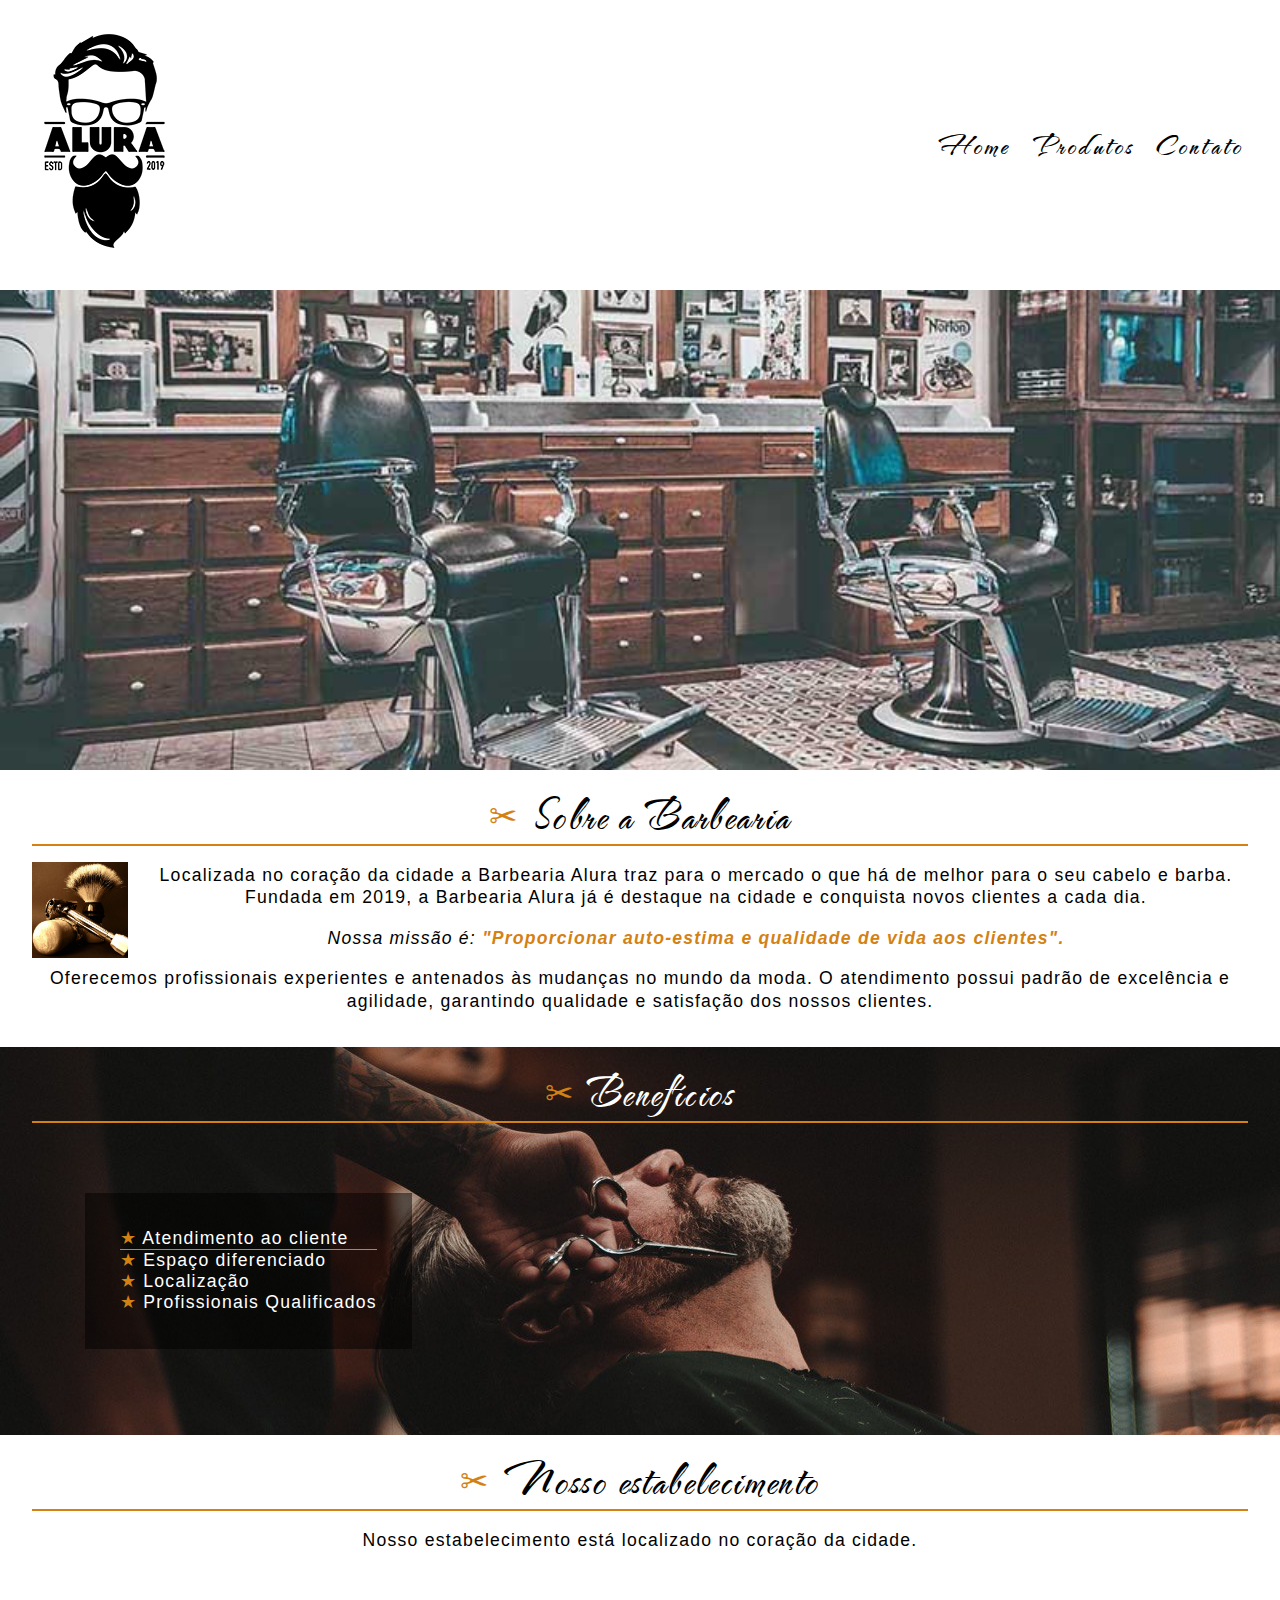
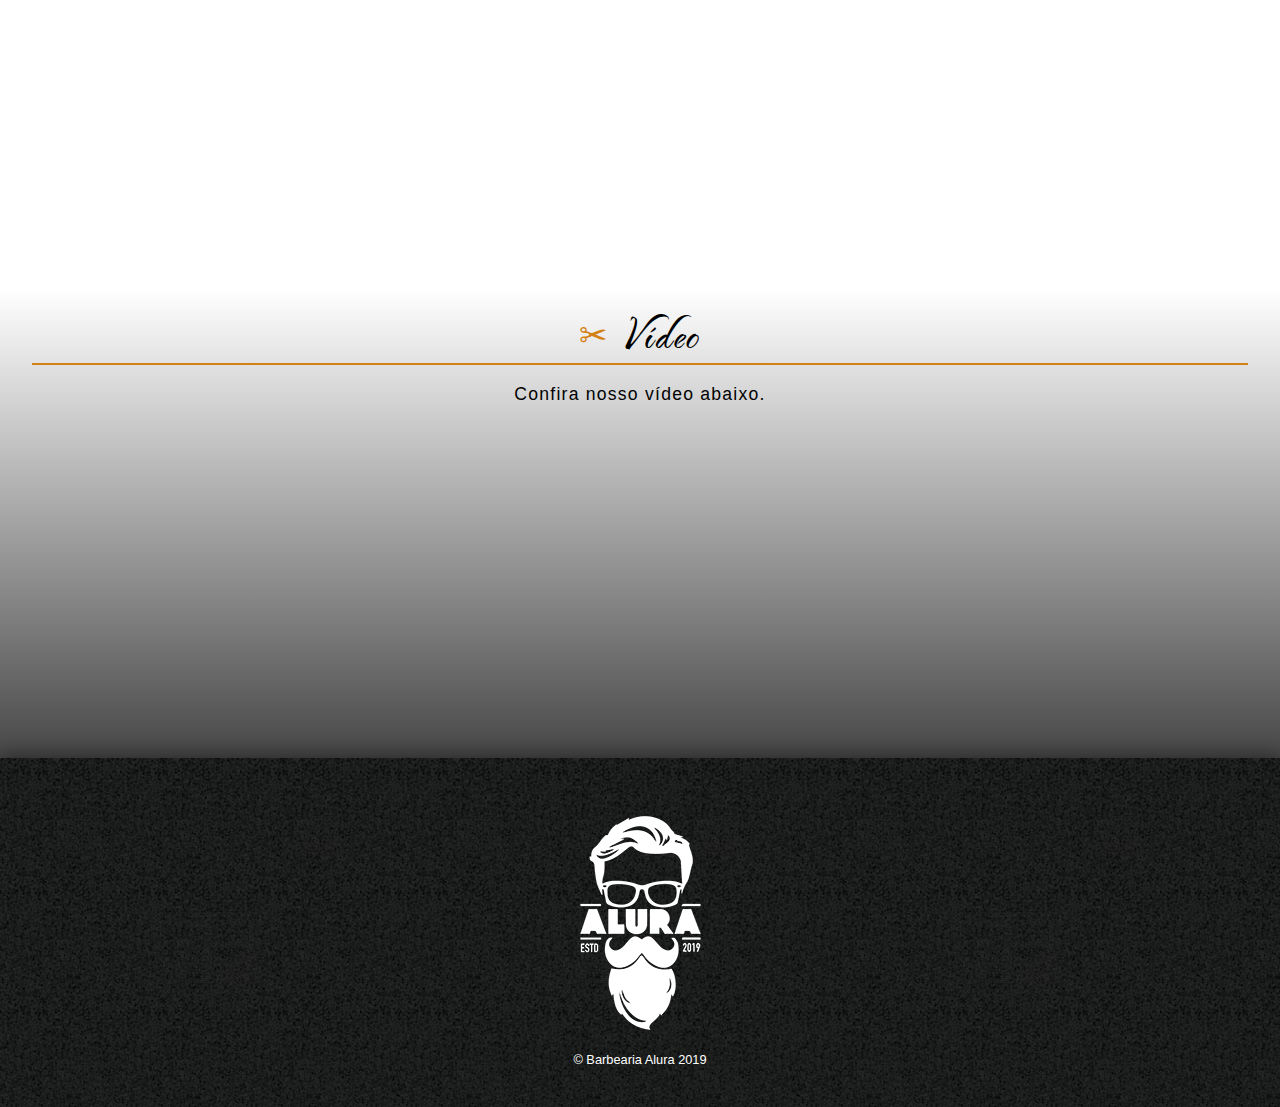
<file: index.html>
<!DOCTYPE html>
<html lang="pt-br">
<head>
    <meta charset="UTF-8">
    <meta name="viewport" content="width=device-width">    
    <title>Babearia Alura</title>
    <link rel="stylesheet" href="style.css">
</head>
<body>
    <header>        
            <h1><img src="img/logo.png" alt=""></h1>
            <nav>
                <li>
                    <a href="index.html">Home</a>
                </li>
                <li>
                    <a href="produtos.html">Produtos</a>
                </li>
                <li>
                    <a href="contato.html">Contato</a>
                </li>
            </nav>
    </header>
    <main>
        <img class="banner" src="img/banner.jpg" alt="banner">
        <section class="sobre">
            <h2>
                 Sobre a Barbearia
            </h2>
            <img class="img-utensilios" src="img/utensilios.jpg" alt="utensilios da barbearia">           
            <p>
                Localizada no coração da cidade a Barbearia Alura traz para o mercado o que há de melhor para o seu cabelo e barba. Fundada em 2019, a Barbearia Alura já é destaque na cidade e conquista novos clientes a cada dia.
            </p>
            <p>
                <em>Nossa missão é: <strong class="missao">"Proporcionar auto-estima e qualidade de vida aos clientes".</strong></em>
            </p>
            <p>
                Oferecemos profissionais experientes e antenados às mudanças no mundo da moda. O atendimento possui padrão de excelência e agilidade, garantindo qualidade e satisfação dos nossos clientes.
            </p>
        </section>
        <section class="beneficios">
            <h2>
                Benefícios
            </h2>
            <ul class="list-bene">
                <li class="itens-list-bene">
                     Atendimento ao cliente
                </li>
                <li class="itens-list-bene">
                     Espaço diferenciado
                </li>
                <li class="itens-list-bene">
                     Localização
                </li>
                <li class="itens-list-bene">
                     Profissionais Qualificados
                </li>
            </ul>
        </section>
        <section class="mapa">
            <h2>               
                Nosso estabelecimento
            </h2>
            <p>
                Nosso estabelecimento está localizado no coração da cidade.
            </p>
            <iframe src="https://www.google.com/maps/embed?pb=!1m18!1m12!1m3!1d3718.8267277794234!2d-45.75866946098827!3d-21.238718512432875!2m3!1f0!2f0!3f0!3m2!1i1024!2i768!4f13.1!3m3!1m2!1s0x94b590046071af6d%3A0xddf04259a4fef8ec!2sAv.%20Get%C3%BAlio%20Vargas%20-%20Centro%2C%20Campos%20Gerais%20-%20MG%2C%2037160-000!5e0!3m2!1spt-BR!2sbr!4v1657220575225!5m2!1spt-BR!2sbr" width="560" height="300" style="border:0;" allowfullscreen="" loading="lazy" referrerpolicy="no-referrer-when-downgrade"></iframe>
        </section>
        <section class="video">
            <h2>                
                Vídeo
            </h2>
            <p>
                Confira nosso vídeo abaixo.
            </p>
            
            <iframe width="560" height="315" src="https://www.youtube.com/embed/wcVVXUV0YUY" title="YouTube video player" frameborder="0" allow="accelerometer; autoplay; clipboard-write; encrypted-media; gyroscope; picture-in-picture" allowfullscreen></iframe>            
        </section>
    </main>
    <footer>      
        <img src="img/logo-branco.png" alt="logo branca">
        <p>
            &copy;  Barbearia Alura 2019
        </p>       
    </footer>
</body>
</html>
</file>
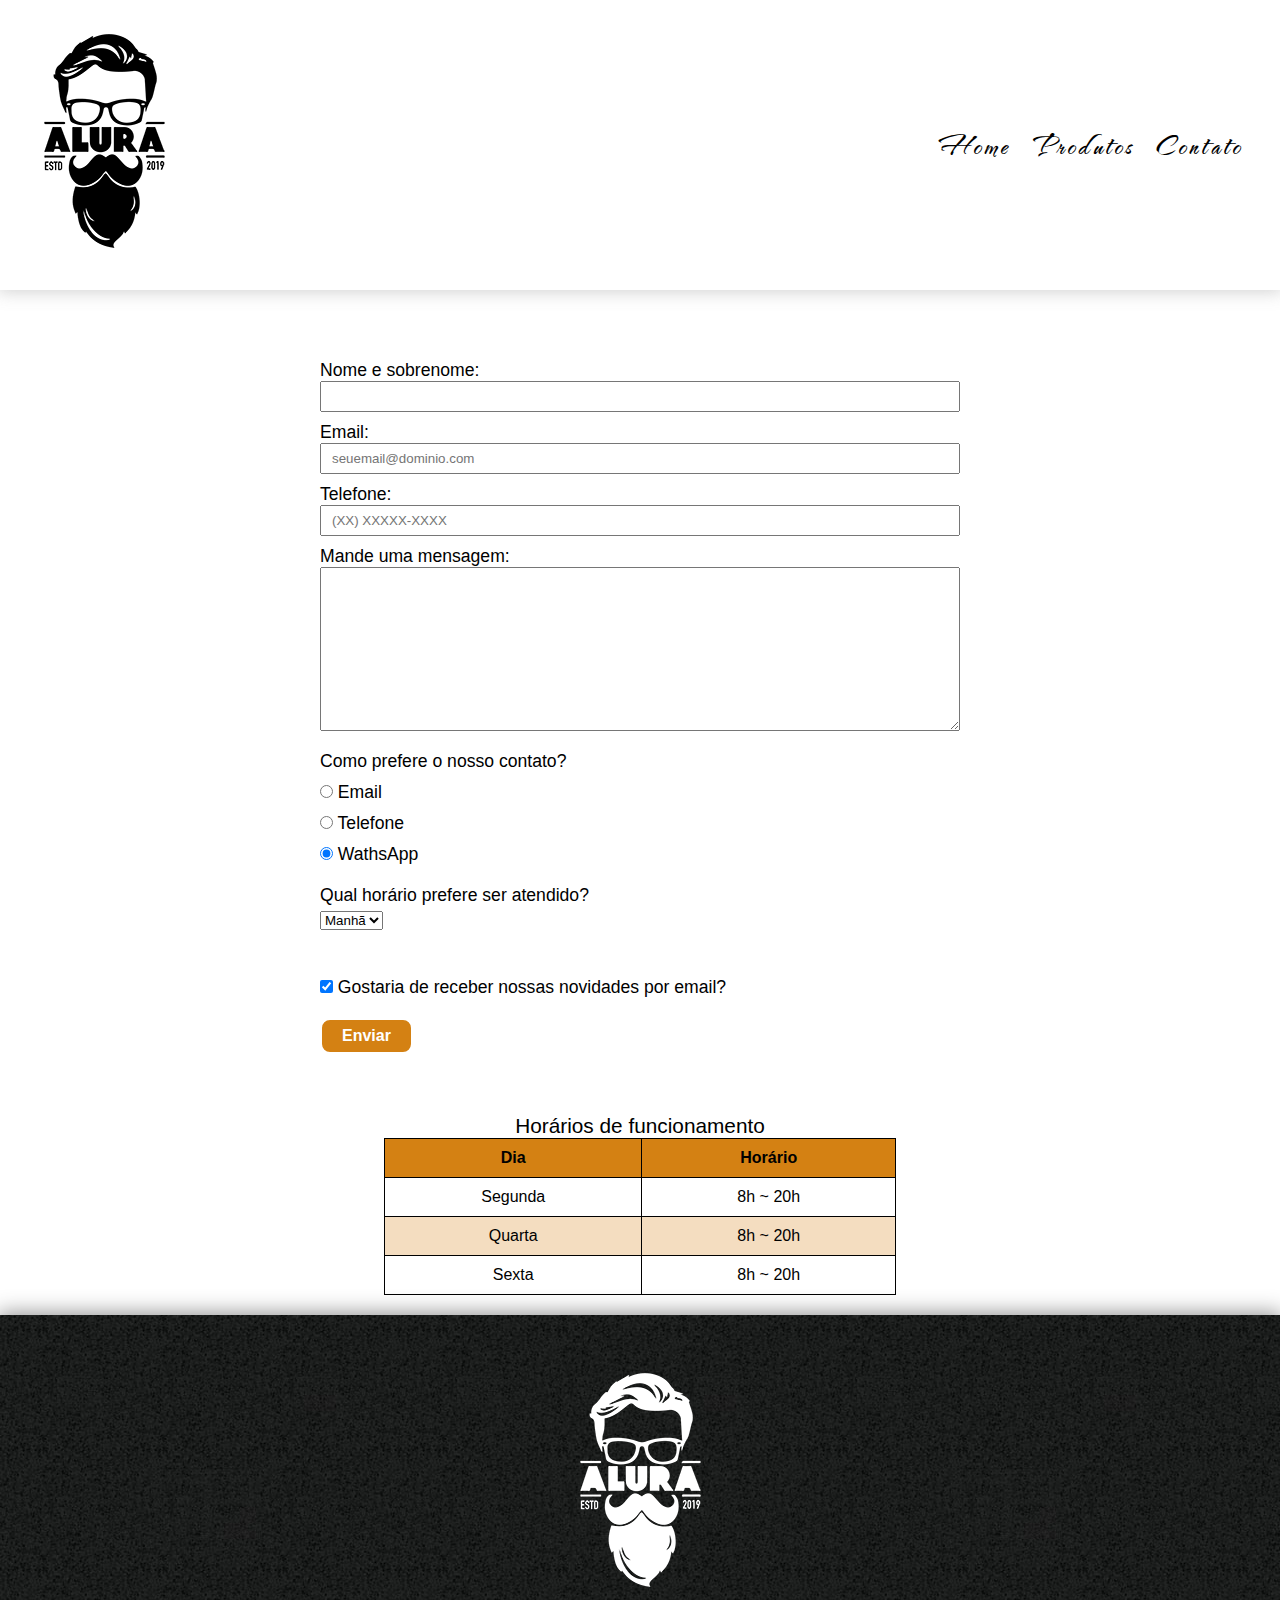
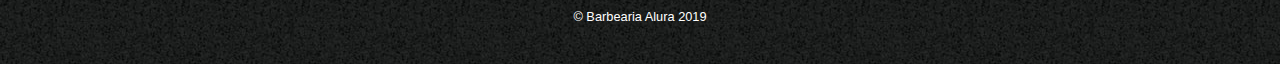
<file: contato.html>
<!DOCTYPE html>
<html lang="pt-br">
<head>
    <meta charset="UTF-8">
    <meta name="viewport" content="width=device-width">
    <meta charset="UTF-8">
    <title>Contato Barbearia Alura</title>
    <link rel="stylesheet" href="style.css">
</head>
<body>
    <header>        
        <h1><img src="img/logo.png" alt="Logo da Barbearia Alura"></h1>
        <nav>
            <li>
                <a href="index.html">Home</a>
            </li>
            <li>
                <a href="produtos.html">Produtos</a>
            </li>
            <li>
                <a href="contato.html">Contato</a>
            </li>
        </nav>
    </header>
    <main>
        <section class="formulario">
            <form>
                <fieldset>
                    <label for="nome">Nome e sobrenome:</label>
                    <input class="input-padrao" type="text" id="nome" required>
                    <label for="email">Email:</label>
                    <input class="input-padrao" type="email" id="email" required placeholder="seuemail@dominio.com">
                    <label for="tel">Telefone:</label>
                    <input class="input-padrao" type="tel" id="tel" required placeholder="(XX) XXXXX-XXXX">
                    <label for="txtarea">Mande uma mensagem:</label>
                    <textarea class="input-padrao" name="" id="txtarea" cols="30" rows="10"></textarea>
                </fieldset>
                <fieldset>
                    <legend>
                        Como prefere o nosso contato?
                    </legend>
            
                    <label for="radio-email">
                        <input type="radio" name="contato" id="radio-email">
                        Email
                    </label>
            
            
                    <label for="radio-tel">
                        <input type="radio" name="contato" id="radio-tel">
                        Telefone
                    </label>
            
            
                    <label for="radio-zap">
                        <input type="radio" name="contato" id="radio-zap" checked>
                        WathsApp
                    </label>
            
                </fieldset>
                <fieldset>
                    <legend>Qual horário prefere ser atendido?</legend>
                    <select name="" id="">
                        <option value="">Manhã</option>
                        <option value="">Tarde</option>
                        <option value="">Noite</option>
                    </select>
                </fieldset>
            
                <label for=""><input type="checkbox" name="" id="" class="checkbox" checked> Gostaria de receber nossas novidades por email?</label>
                <input type="submit" value="Enviar">
            </form>
        </section>
        <section class="tabela-horario">
            <table>
                <caption>Horários de funcionamento</caption>
                <thead>
                    <tr>
                        <th>
                            Dia
                        </th>
                        <th>
                            Horário
                        </th>
                    </tr>
                </thead>
                <tbody>
                    <tr>
                        <td>
                            Segunda
                        </td>
                        <td>
                            8h ~ 20h
                        </td>
                    </tr>
                    <tr>
                        <td>
                            Quarta
                        </td>
                        <td>
                            8h ~ 20h
                        </td>
                    </tr>
                    <tr>
                        <td>
                            Sexta
                        </td>
                        <td>
                            8h ~ 20h
                        </td>
                    </tr>
                </tbody>
            </table>
        </section>
    </main>
    <footer>      
        <img src="img/logo-branco.png" alt="Logo da Barbearia Alura">
        <p>
            &copy;  Barbearia Alura 2019
        </p>       
    </footer>
</body>
</html>
</file>
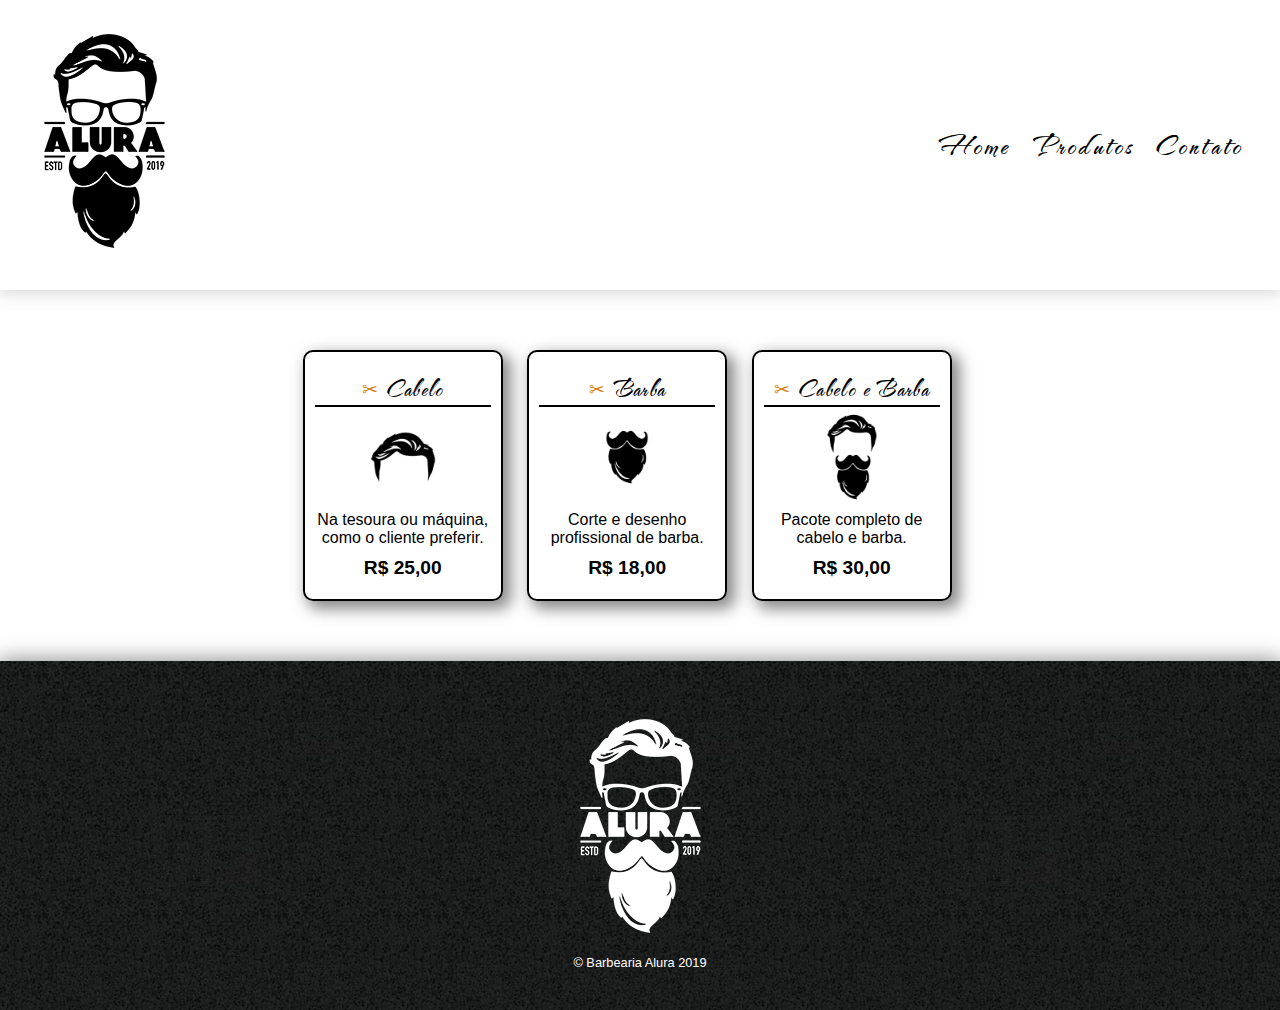
<file: produtos.html>
<!DOCTYPE html>
<html lang="pt-br">
<head>
    <meta charset="UTF-8">
    <meta name="viewport" content="width=device-width">
    <meta charset="UTF-8">   
    <title>Produtos Barbearia Alura</title>
    <link rel="stylesheet" href="style.css">    
</head>
<body>
    <header>        
        <h1><img src="img/logo.png" alt=""></h1>
        <nav>
            <li>
                <a href="index.html">Home</a>
            </li>
            <li>
                <a href="produtos.html">Produtos</a>
            </li>
            <li>
                <a href="contato.html">Contato</a>
            </li>
        </nav>
</header>
    <main>
        <section class="produtos">
            <ul class="itens-produtos">
                <li>
                    <h2>
                        Cabelo
                    </h2>
                    <img src="img/cabelo.jpg" alt="corte de cabelo">
                    <p class="produto-descriçao">
                        Na tesoura ou máquina, como o cliente preferir.
                    </p>
                    <p class="produto-preço">
                        R$ 25,00
                    </p>
                </li>
                <li>
                    <h2>
                        Barba
                    </h2>
                    <img src="img/barba.jpg" alt="barba">
                    <p class="produto-descriçao">
                        Corte e desenho profissional de barba.
                    </p>
                    <p class="produto-preço">
                        R$ 18,00
                    </p>
                </li>
                <li>
                    <h2>
                        Cabelo e Barba
                    </h2>
                    <img src="img/cabelo+barba.jpg" alt="corte de cabelo e barba">
                    <p class="produto-descriçao">
                        Pacote completo de cabelo e barba.
                    </p>
                    <p class="produto-preço">
                        R$ 30,00
                    </p>
                </li>
            </ul>
        </section>
    </main>
    <footer>
      
            <img src="img/logo-branco.png" alt="logo branca">
            <p>
                &copy;  Barbearia Alura 2019
            </p>       
    </footer>
</body>
</html>
</file>
<file: style.css>
@charset "UTF-8";

@import url('https://fonts.googleapis.com/css2?family=The+Nautigal&display=swap');

:root {
    --font-title: 'The Nautigal', cursive;
}

* {
    margin: 0;
    padding: 0;
    box-sizing: border-box;
}

body {
    font-family: Arial, Helvetica, sans-serif;
}

header  {
    display: flex;
    flex-direction: row;
    align-items: center;
    justify-content: space-between;
    padding: 1em 1em;
    box-shadow: 0 0 1em 0.1em rgba(122, 122, 122, 0.336);
}

nav {
    margin-right: 1.3em;
}

nav li {
    display: inline;
    margin-left: 1em;
}

nav a {
    text-decoration: none;
    font-family: var(--font-title);
    font-size: 2em;
    font-weight: bolder;
    letter-spacing: 0.1em;
    color: black;
    transition: 0.6s color;
}

nav a:hover {
    border-bottom: 2px solid black;
    color: rgb(212, 129, 19);
}

/* CSS DA PÁGINA PRINCIPAL */

.banner {
    width: 100%;
    display: block;
}

.sobre {
    text-align: center;
    padding: 1em 2em;    
}

h2 {
    border-bottom: 2px solid rgb(212, 129, 19);
    clear: left;
    text-align: center;
    font-family: var(--font-title);
    font-size: 3em;
    letter-spacing: 0.05em;
}

h2::before {
    content: "✂";
    color: rgb(212, 129, 19);
    font-size: 0.7em;
    font-weight: lighter;
}

.img-utensilios {
    width: 6em;
    float: left;
    margin: 1em 1em 0 0;    
}

.simble-title {
    color: rgb(212, 129, 19);
    font-size: 0.7em;
    font-weight: lighter;
}

.sobre p, .mapa p, .video p {
    margin: 1em 0;
    font-size: 1.1em;
    letter-spacing: 0.07em;
    line-height: 1.3em;
}

.missao {
    color: rgb(212, 129, 19);
}

.beneficios {
    background-image: url("img/beneficios.jpg");
    background-repeat: no-repeat;
    background-position: top;
    background-size: cover;  
    padding: 1em 2em;
}

.beneficios h2 {
    text-align: center;
    color: white;
    border-bottom: 2px solid rgb(212, 129, 19);
}

.beneficios h2:first-letter {
    color: rgb(212, 129, 19);
}

ul.list-bene {
    list-style: none;
    background-color: rgba(0, 0, 0, 0.493);
    color: white;
    font-size: 1.1em;
    letter-spacing: 0.07em;
    display: inline-block;
    vertical-align: top;
    margin: 4em 3em; 
    padding: 2em 2em; 
}

.itens-list-bene:first-child {
    border-bottom: 1px solid rgb(212, 129, 19);   
}

.itens-list-bene::before {
    content: "★";
    color: rgb(212, 129, 19);
}

.mapa {
    padding: 1em 2em;
    text-align: center;
}

.video { 
    text-align: center;  
    padding: 1em 2em;
    background: linear-gradient(to top, rgb(71, 71, 71), white);
}

/* CSS DA PÁGINA DE PRODUTOS */

.itens-produtos {
    width: 98vw;
    padding: 50px 0;
    text-align: center;              
}

.itens-produtos li {
    display: inline-block;
    text-align: center;
    width: 200px;      
    margin: 10px;
    padding: 20px 10px;
    border: 2px solid black;
    border-radius: 10px;
    transition: 0.6s;
    box-shadow: 6px 6px 15px 2px rgba(77, 77, 77, 0.671);
}

.itens-produtos img {
    width: 100px;
}

.itens-produtos li:hover {
    border-color: rgb(212, 129, 19);
}

.itens-produtos li:active {
    border-color: green;
}

.itens-produtos h2 {
    font-size: 1.7em;
    font-weight: bold;
    border-bottom: 2px solid black;
    transition: 0.6s;
}

.itens-produtos li:hover h2 {
    color: rgb(212, 129, 19);
    border-bottom: 2px solid black;
}

.produto-descriçao {
    font-size: 1em;
}

.produto-preço {
    font-size: 1.2em;
    font-weight: bold;
    margin-top: 10px;
}

/* CSS DA PÁGINA DE CONTATO */

.formulario {
    width: 98vw;
    margin: 0 auto;
    display: flex;
    flex-direction: column;
    align-items: center;
}

form {
    margin: 40px 0;  
}

fieldset {
    border: none;
    margin: 20px 0;
}

form label, form legend {
    display: block;
    font-size: 1.1em;
    margin-top: 10px;
}

.input-padrao {
    display: block;
    padding: 6px 10px;
    width: 50vw;
}

.checkbox {
    margin-top: 30px;
}

select {
    margin-top: 5px;
}

input[type="submit"] {
    background-color: rgb(212, 129, 19);
    border: 2px solid white;
    color: white;
    margin-top: 20px;
    width: auto;
    padding: 7px 20px;
    font-size: 1em;
    font-weight: bold;
    border-radius: 10px;
    transition: 0.7s;
    cursor: pointer;
}

input[type="submit"]:hover {
    border: 2px solid rgb(212, 129, 19);
    background-color: white;
    color: rgb(212, 129, 19);
    transform: scale(1.1);
    
}

.tabela-horario {
    width: 98vw;
    margin: 0 auto;
    display: flex;
    flex-direction: column;
    align-items: center;
}

table {
    border-collapse: collapse;
    margin: 20px 0;
    width: 40vw;
}

caption {
    font-size: 1.3em;
}

thead {
    background-color: rgb(212, 129, 19);
}

tbody {
    text-align: center;
}

tbody tr:nth-child(even) {
    background-color: rgba(212, 128, 19, 0.267);
}

td, th {
    border: 1px solid black;
    padding: 10px;
}

footer {    
    text-align: center;
    background-image: url("img/bg.jpg");
    padding: 40px;
    box-shadow: 0 0 20px 2px rgba(0, 0, 0, 0.432);
}

footer p {
    color: white;
    font-size: 0.8em;
}

@media screen and (max-width: 625px) {

    .video > iframe {
        width: 100%;
    }

    .mapa > iframe {
        width: 100%;
    }   
}

@media screen and (max-width: 555px) {

    header {
        display: flex;
        flex-direction: column;
        align-items: center;
    }

    nav {
        font-size: 0.8em;       
    }

    nav li {
        border-bottom: 2px solid rgb(212, 129, 19);
    }

    h2 {
        font-size: 2em; 
    }

    section.beneficios {
        padding: 1em 0;
    }

    ul.list-bene {
        width: 71vw;
        padding: 5px;
    }

    .sobre p, .beneficios li, .mapa p, .video p {
        font-size: 0.8em;
    }

    .sobre p {
        text-align: justify;
    }

    form {
        display: flex;
        flex-direction: column;
        align-items: center;   
    }

    form label {
        font-size: 0.9em;
    }

    table  {
        width: 70%;
    }

    th,td,caption {
        font-size: 1em;
    }

}
</file>
